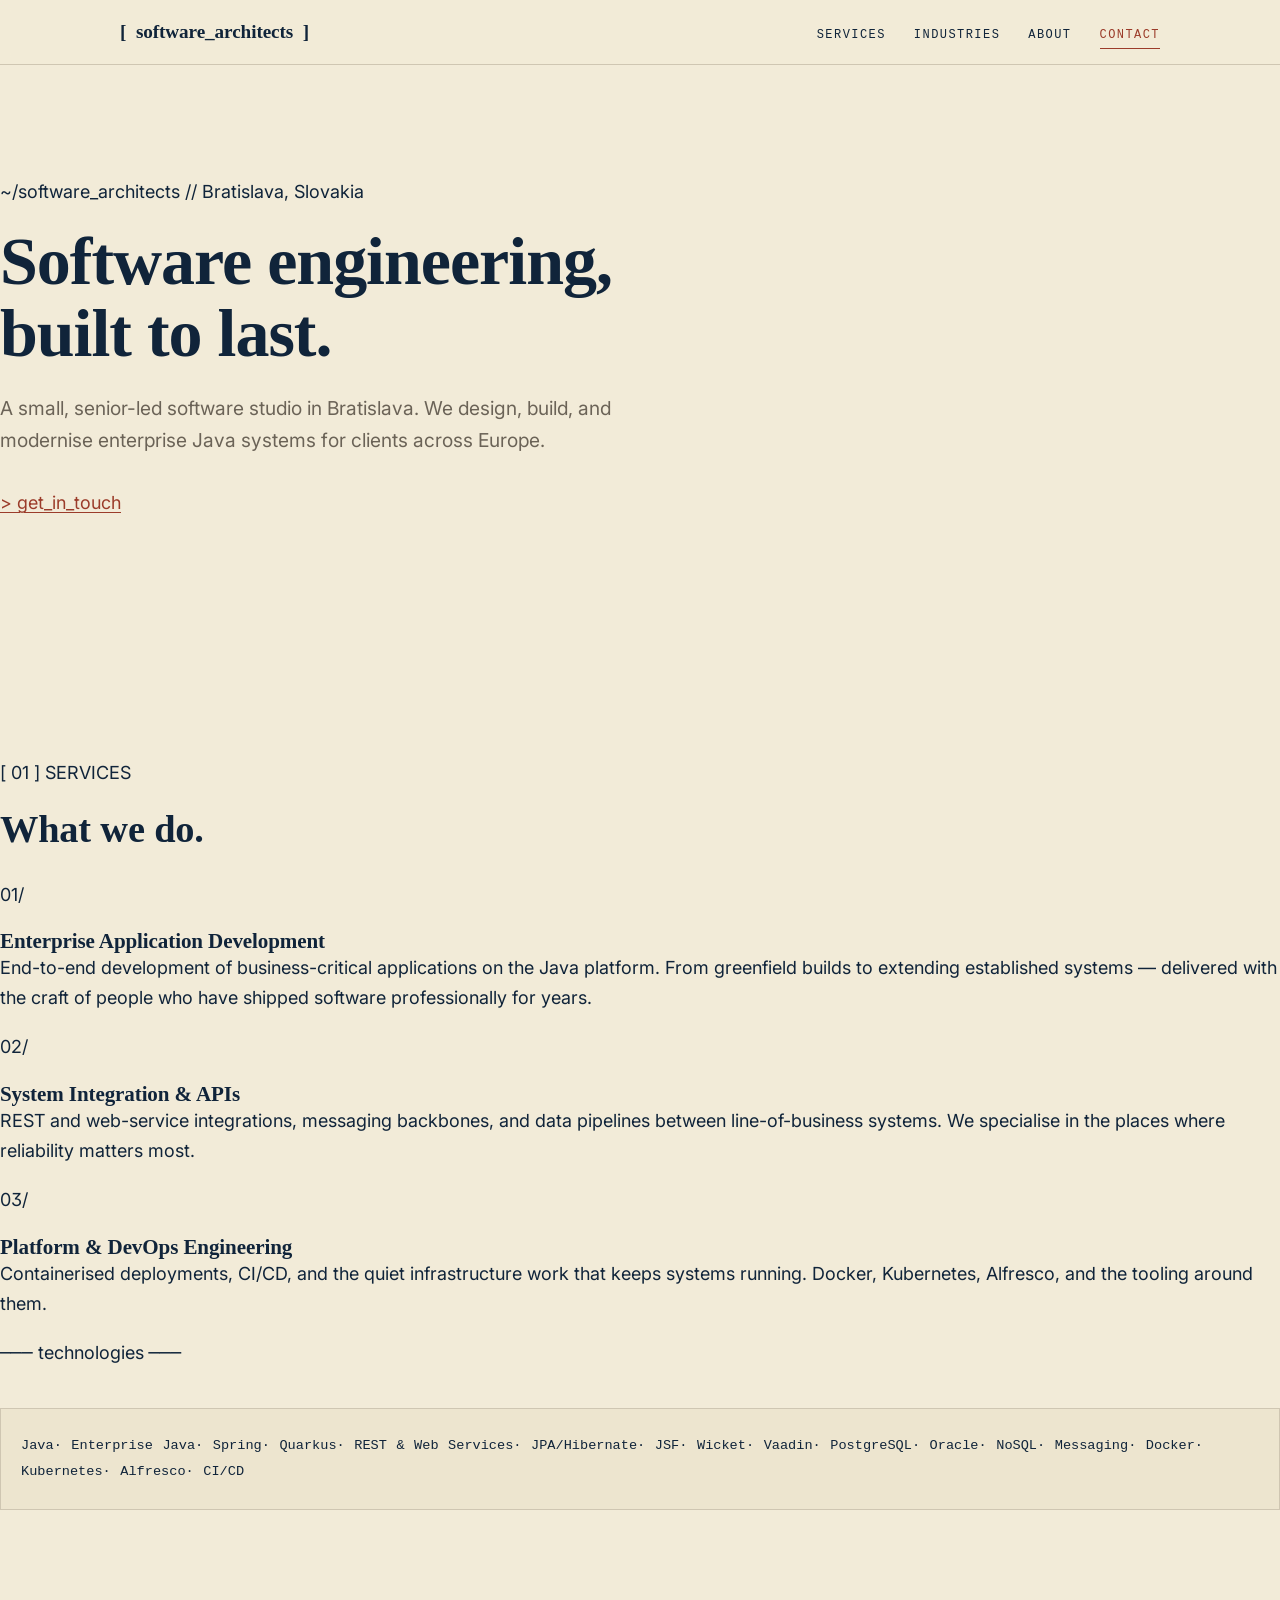
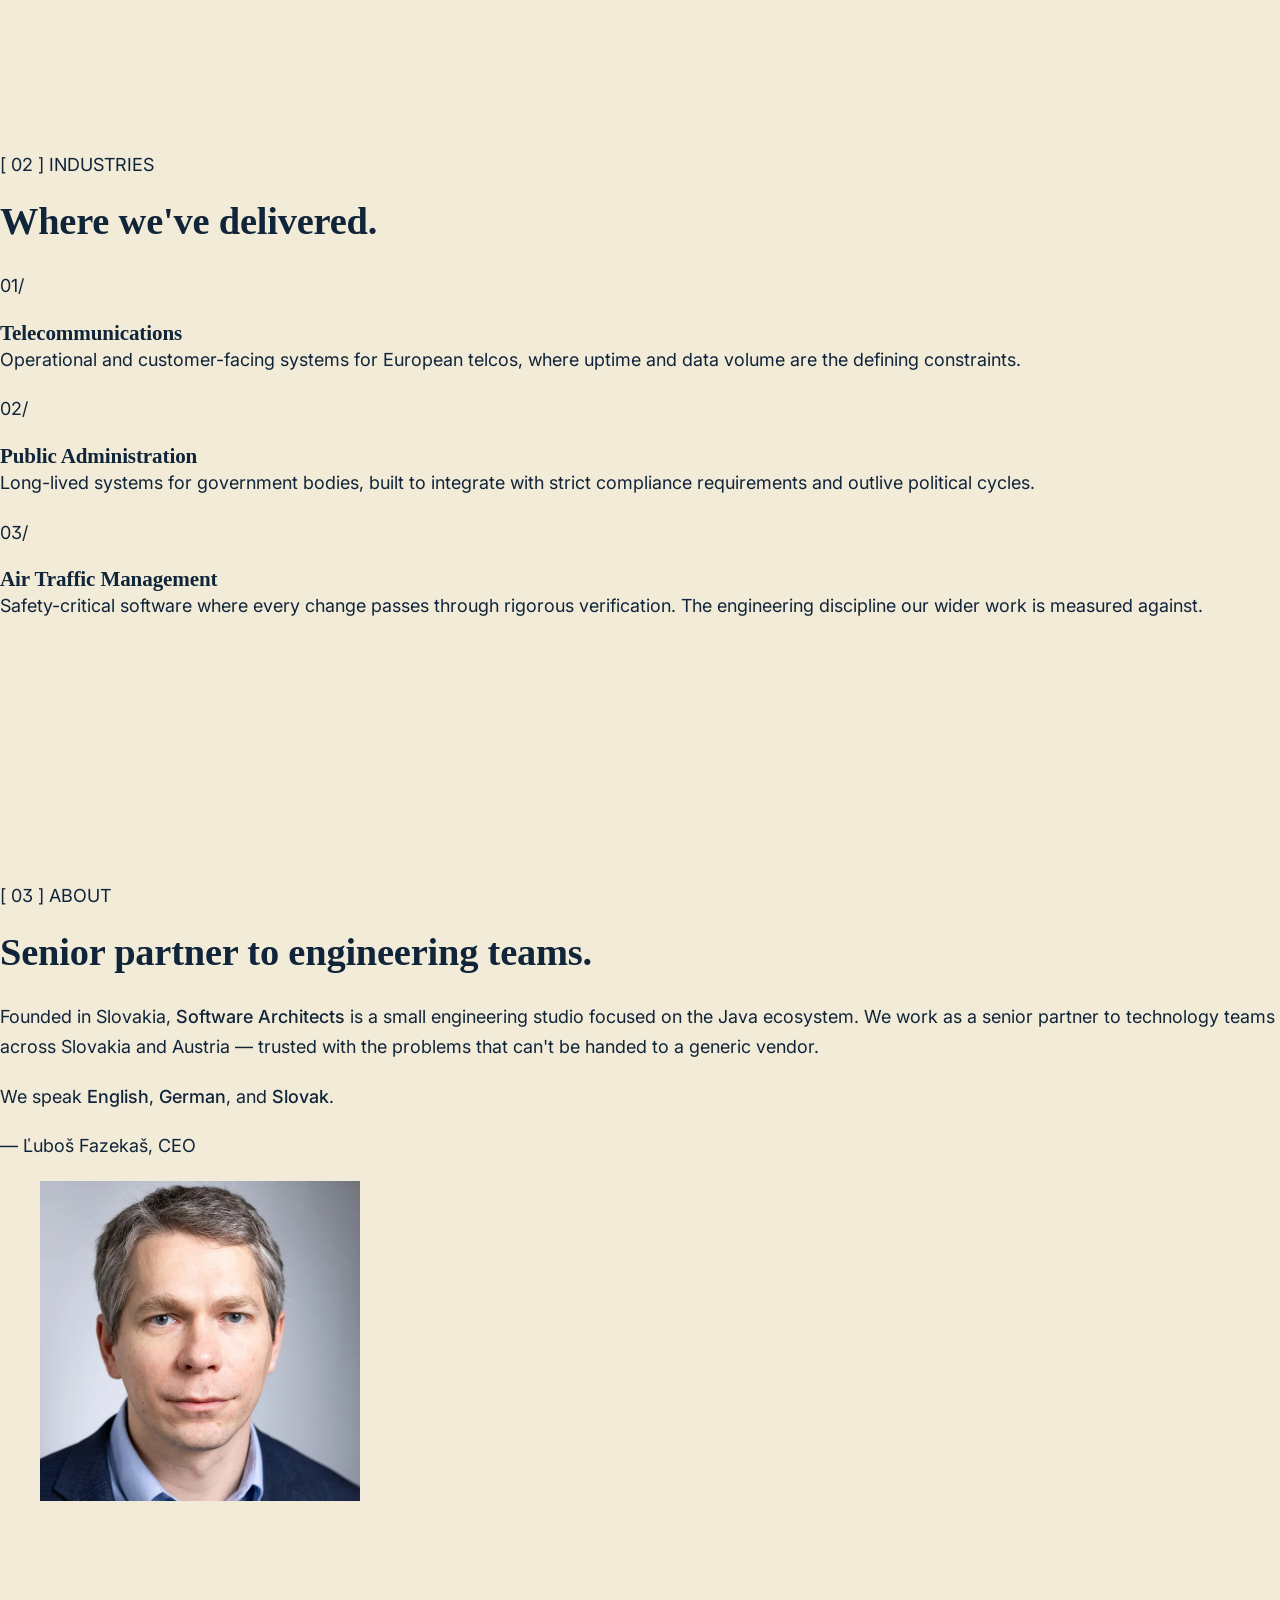
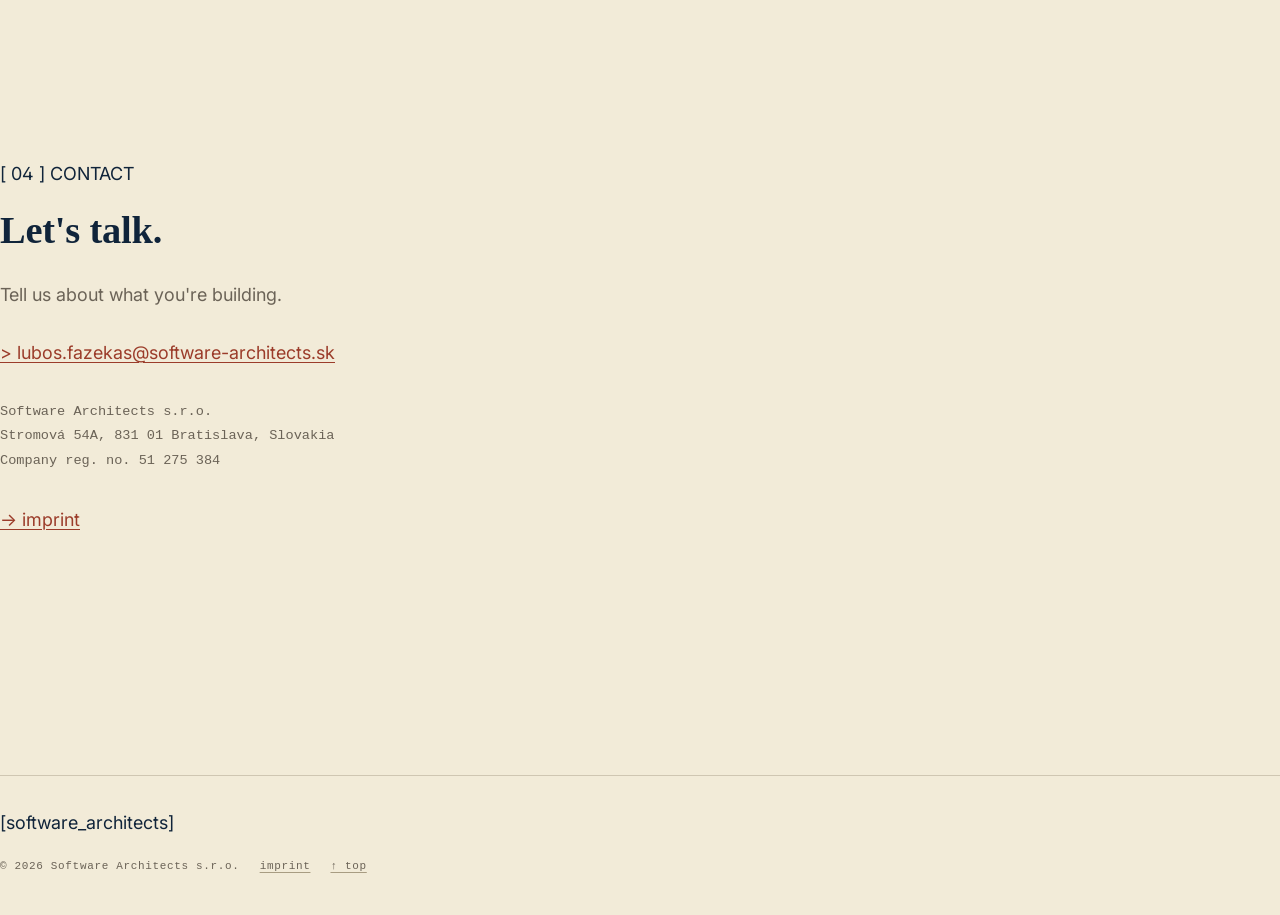
<file: index.html>
<!doctype html>
<html lang="en">
<head>
  <meta charset="utf-8">
  <meta name="viewport" content="width=device-width, initial-scale=1">
  <meta name="color-scheme" content="dark">
  <title>Software Architects — Enterprise Java software engineering</title>
  <meta name="description" content="Software Architects s.r.o. is a small, senior-led software studio in Bratislava. We design, build, and modernise enterprise Java systems for clients across Europe.">
  <meta property="og:title" content="Software Architects — Enterprise Java software engineering">
  <meta property="og:description" content="A small, senior-led software studio in Bratislava. Enterprise Java, integration, and platform engineering.">
  <meta property="og:type" content="website">
  <meta property="og:url" content="https://anachronoxlf.github.io/software-architects-web/">

  <link rel="icon" type="image/svg+xml" href="assets/favicon.svg">
  <link rel="icon" type="image/png" sizes="32x32" href="assets/favicon-32.png">

  <link rel="preconnect" href="https://fonts.googleapis.com">
  <link rel="preconnect" href="https://fonts.gstatic.com" crossorigin>
  <link rel="stylesheet" href="https://fonts.googleapis.com/css2?family=IBM+Plex+Mono:wght@400&family=IBM+Plex+Sans:wght@400;500&family=Inter:wght@400;500;700&display=swap">

  <link rel="stylesheet" href="styles.css">
</head>
<body class="theme-dark">
  <a class="skip-link" href="#main">Skip to content</a>

  <header class="site-header">
    <div class="site-header__inner">
      <a class="wordmark" href="#top" aria-label="Software Architects home">
        <span class="wordmark__bracket" aria-hidden="true">[</span>
        <span class="wordmark__name">software_architects</span>
        <span class="wordmark__bracket" aria-hidden="true">]</span>
      </a>
      <nav class="site-nav" aria-label="Primary">
        <button class="site-nav__toggle" aria-controls="primary-nav" aria-expanded="false">
          <span class="visually-hidden">Menu</span>
          <span class="site-nav__bars" aria-hidden="true"></span>
        </button>
        <ul id="primary-nav" class="site-nav__list">
          <li><a href="#services">services</a></li>
          <li><a href="#industries">industries</a></li>
          <li><a href="#about">about</a></li>
          <li><a href="#contact">contact</a></li>
        </ul>
      </nav>
    </div>
  </header>

  <main id="main">
    <section id="top" class="hero" aria-labelledby="hero-heading">
      <div class="hero__inner wide">
        <p class="mono-eyebrow"><span aria-hidden="true">~/</span>software_architects <span class="mono-eyebrow__sep" aria-hidden="true">//</span> Bratislava, Slovakia</p>
        <h1 id="hero-heading" class="hero__heading">
          Software engineering,<br>built to last.
        </h1>
        <p class="hero__lede">
          A small, senior-led software studio in Bratislava.
          We design, build, and modernise enterprise Java systems
          for clients across Europe.
        </p>
        <p class="hero__cta">
          <a class="btn-mono" href="#contact">
            <span aria-hidden="true">&gt;</span> get_in_touch
          </a>
        </p>
      </div>
    </section>

    <section id="services" aria-labelledby="services-heading">
      <div class="wide section">
        <p class="mono-marker"><span aria-hidden="true">[ 01 ]</span> SERVICES</p>
        <h2 id="services-heading" class="section-heading">What we do.</h2>

        <div class="cards">
          <article class="card">
            <p class="card__index">01/</p>
            <h3 class="card__title">Enterprise Application Development</h3>
            <p class="card__body">
              End-to-end development of business-critical applications on the
              Java platform. From greenfield builds to extending established
              systems — delivered with the craft of people who have shipped
              software professionally for years.
            </p>
          </article>

          <article class="card">
            <p class="card__index">02/</p>
            <h3 class="card__title">System Integration &amp; APIs</h3>
            <p class="card__body">
              REST and web-service integrations, messaging backbones, and data
              pipelines between line-of-business systems. We specialise in the
              places where reliability matters most.
            </p>
          </article>

          <article class="card">
            <p class="card__index">03/</p>
            <h3 class="card__title">Platform &amp; DevOps Engineering</h3>
            <p class="card__body">
              Containerised deployments, CI/CD, and the quiet infrastructure
              work that keeps systems running. Docker, Kubernetes, Alfresco,
              and the tooling around them.
            </p>
          </article>
        </div>

        <div class="divider" aria-hidden="true">─── technologies ───</div>

        <div class="tech-strip" aria-label="Technologies we work with">
          <p class="tech-strip__list">
            <span>Java</span><span>·</span>
            <span>Enterprise Java</span><span>·</span>
            <span>Spring</span><span>·</span>
            <span>Quarkus</span><span>·</span>
            <span>REST &amp; Web Services</span><span>·</span>
            <span>JPA/Hibernate</span><span>·</span>
            <span>JSF</span><span>·</span>
            <span>Wicket</span><span>·</span>
            <span>Vaadin</span><span>·</span>
            <span>PostgreSQL</span><span>·</span>
            <span>Oracle</span><span>·</span>
            <span>NoSQL</span><span>·</span>
            <span>Messaging</span><span>·</span>
            <span>Docker</span><span>·</span>
            <span>Kubernetes</span><span>·</span>
            <span>Alfresco</span><span>·</span>
            <span>CI/CD</span>
          </p>
        </div>
      </div>
    </section>

    <section id="industries" aria-labelledby="industries-heading">
      <div class="wide section">
        <p class="mono-marker"><span aria-hidden="true">[ 02 ]</span> INDUSTRIES</p>
        <h2 id="industries-heading" class="section-heading">Where we've delivered.</h2>

        <div class="cards">
          <article class="card">
            <p class="card__index">01/</p>
            <h3 class="card__title">Telecommunications</h3>
            <p class="card__body">
              Operational and customer-facing systems for European telcos,
              where uptime and data volume are the defining constraints.
            </p>
          </article>

          <article class="card">
            <p class="card__index">02/</p>
            <h3 class="card__title">Public Administration</h3>
            <p class="card__body">
              Long-lived systems for government bodies, built to integrate with
              strict compliance requirements and outlive political cycles.
            </p>
          </article>

          <article class="card">
            <p class="card__index">03/</p>
            <h3 class="card__title">Air Traffic Management</h3>
            <p class="card__body">
              Safety-critical software where every change passes through
              rigorous verification. The engineering discipline our wider
              work is measured against.
            </p>
          </article>
        </div>
      </div>
    </section>

    <section id="about" aria-labelledby="about-heading">
      <div class="wide section about">
        <div class="about__text">
          <p class="mono-marker"><span aria-hidden="true">[ 03 ]</span> ABOUT</p>
          <h2 id="about-heading" class="section-heading">Senior partner to engineering teams.</h2>
          <p>
            Founded in Slovakia, <strong>Software Architects</strong> is a small
            engineering studio focused on the Java ecosystem. We work as a senior
            partner to technology teams across Slovakia and Austria — trusted
            with the problems that can't be handed to a generic vendor.
          </p>
          <p class="about__languages">
            We speak <strong>English</strong>, <strong>German</strong>, and <strong>Slovak</strong>.
          </p>
          <p class="mono-caption">— Ľuboš Fazekaš, CEO</p>
        </div>
        <figure class="about__portrait">
          <picture>
            <source srcset="assets/portrait.webp" type="image/webp">
            <img src="assets/portrait.jpg"
                 alt="Portrait of Ľuboš Fazekaš, CEO of Software Architects"
                 width="320" height="320" loading="lazy" decoding="async">
          </picture>
        </figure>
      </div>
    </section>

    <section id="contact" aria-labelledby="contact-heading">
      <div class="wide section">
        <p class="mono-marker"><span aria-hidden="true">[ 04 ]</span> CONTACT</p>
        <h2 id="contact-heading" class="section-heading">Let's talk.</h2>
        <p class="contact__lede">Tell us about what you're building.</p>

        <p class="contact__email">
          <a class="btn-mono btn-mono--inline" href="mailto:lubos.fazekas@software-architects.sk">
            <span aria-hidden="true">&gt;</span> lubos.fazekas@software-architects.sk
          </a>
        </p>

        <address class="contact__address">
          Software Architects s.r.o.<br>
          Stromová 54A, 831 01 Bratislava, Slovakia<br>
          Company reg. no. 51 275 384
        </address>

        <p class="contact__imprint">
          <a class="link-mono" href="imprint.html">→ imprint</a>
        </p>
      </div>
    </section>
  </main>

  <footer class="site-footer">
    <div class="wide site-footer__inner">
      <p class="site-footer__mark">
        <span aria-hidden="true">[</span>software_architects<span aria-hidden="true">]</span>
      </p>
      <p class="site-footer__meta">
        <span>© <span id="footer-year">2026</span> Software Architects s.r.o.</span>
        <a href="imprint.html">imprint</a>
        <a href="#top">↑ top</a>
      </p>
    </div>
  </footer>

  <script src="main.js" defer></script>
</body>
</html>
</file>
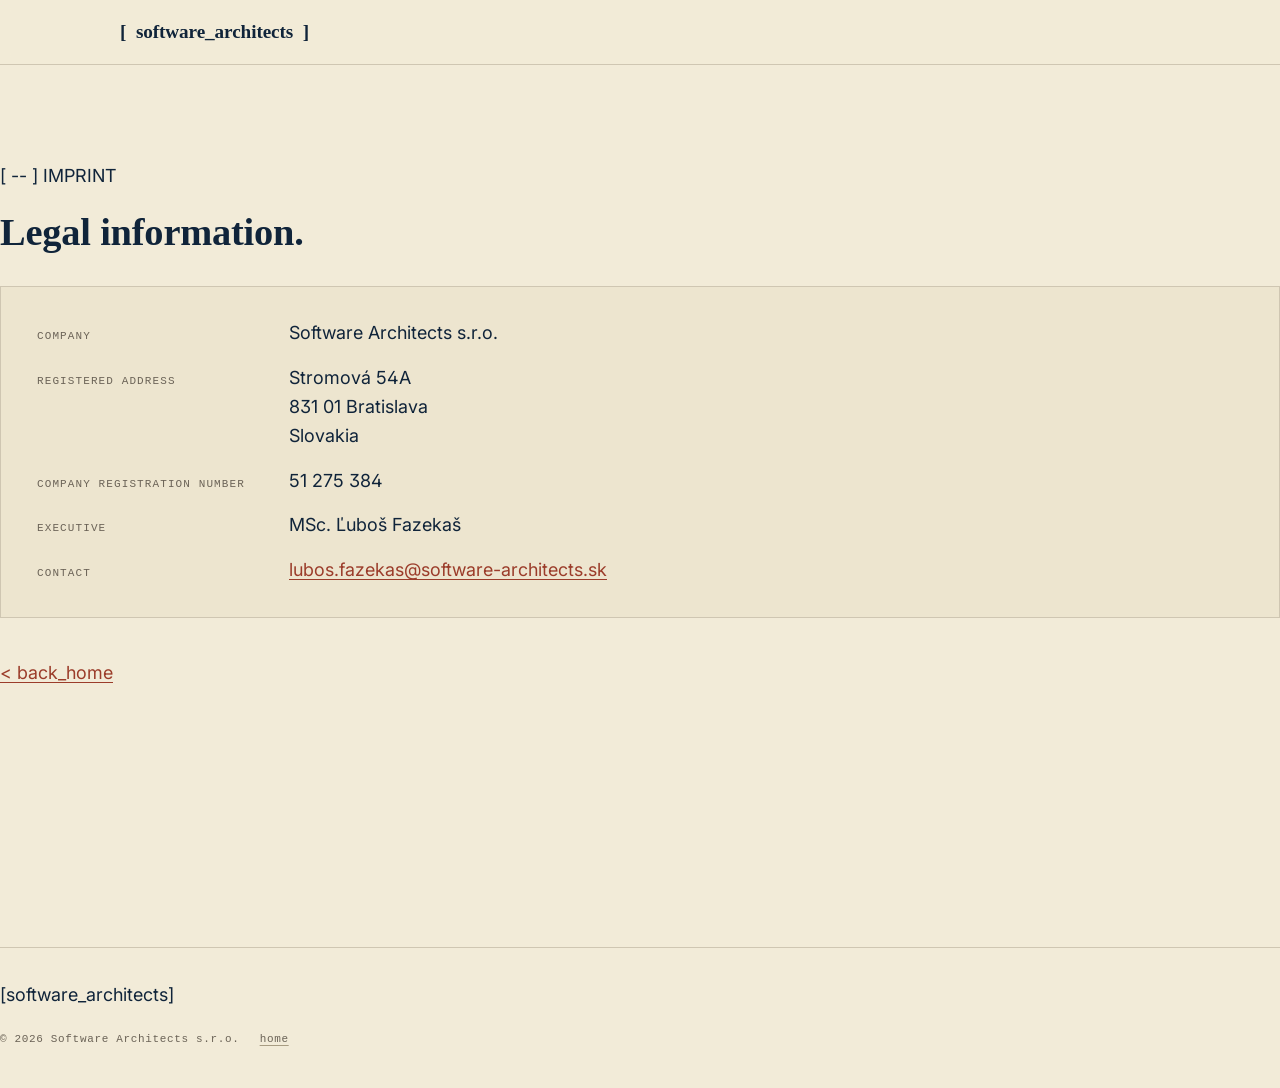
<file: imprint.html>
<!doctype html>
<html lang="en">
<head>
  <meta charset="utf-8">
  <meta name="viewport" content="width=device-width, initial-scale=1">
  <meta name="color-scheme" content="dark">
  <title>Imprint — Software Architects</title>
  <meta name="description" content="Legal information for Software Architects s.r.o., a software engineering studio based in Bratislava, Slovakia.">
  <meta name="robots" content="index,follow">

  <link rel="icon" type="image/svg+xml" href="assets/favicon.svg">
  <link rel="icon" type="image/png" sizes="32x32" href="assets/favicon-32.png">

  <link rel="preconnect" href="https://fonts.googleapis.com">
  <link rel="preconnect" href="https://fonts.gstatic.com" crossorigin>
  <link rel="stylesheet" href="https://fonts.googleapis.com/css2?family=IBM+Plex+Mono:wght@400&family=IBM+Plex+Sans:wght@400;500&family=Inter:wght@400;500;700&display=swap">

  <link rel="stylesheet" href="styles.css">
</head>
<body class="theme-dark imprint-page">
  <a class="skip-link" href="#main">Skip to content</a>

  <header class="site-header">
    <div class="site-header__inner">
      <a class="wordmark" href="index.html" aria-label="Software Architects home">
        <span class="wordmark__bracket" aria-hidden="true">[</span>
        <span class="wordmark__name">software_architects</span>
        <span class="wordmark__bracket" aria-hidden="true">]</span>
      </a>
    </div>
  </header>

  <main id="main">
    <article class="wide section imprint">
      <p class="mono-marker"><span aria-hidden="true">[ -- ]</span> IMPRINT</p>
      <h1 class="section-heading">Legal information.</h1>

      <dl class="imprint__list">
        <dt>Company</dt>
        <dd>Software Architects s.r.o.</dd>

        <dt>Registered address</dt>
        <dd>Stromová 54A<br>831 01 Bratislava<br>Slovakia</dd>

        <dt>Company registration number</dt>
        <dd>51 275 384</dd>

        <dt>Executive</dt>
        <dd>MSc. Ľuboš Fazekaš</dd>

        <dt>Contact</dt>
        <dd><a class="link-mono" href="mailto:lubos.fazekas@software-architects.sk">lubos.fazekas@software-architects.sk</a></dd>
      </dl>

      <p class="imprint__back">
        <a class="btn-mono" href="index.html">
          <span aria-hidden="true">&lt;</span> back_home
        </a>
      </p>
    </article>
  </main>

  <footer class="site-footer">
    <div class="wide site-footer__inner">
      <p class="site-footer__mark">
        <span aria-hidden="true">[</span>software_architects<span aria-hidden="true">]</span>
      </p>
      <p class="site-footer__meta">
        <span>© <span id="footer-year">2026</span> Software Architects s.r.o.</span>
        <a href="index.html">home</a>
      </p>
    </div>
  </footer>

  <script src="main.js" defer></script>
</body>
</html>
</file>
<file: styles.css>
/* =============================================================
   Software Architects — Variant C (Architectural)
   ============================================================= */

:root {
  --bg: #F2EBD8;
  --bg-elev: #EDE5CF;
  --fg: #10243A;
  --fg-muted: #6B6357;
  --accent: #9B3C2A;
  --rule: #CFC6B2;
  --rule-strong: #A89C82;

  --font-display: 'Source Serif 4', Georgia, 'Times New Roman', serif;
  --font-body: 'Inter', system-ui, -apple-system, sans-serif;
  --font-mono: 'JetBrains Mono', ui-monospace, 'SF Mono', Menlo, monospace;

  --content-max: 700px;
  --page-gutter: clamp(1.25rem, 4vw, 2.5rem);
  --section-gap: clamp(80px, 12vw, 120px);

  --ease: cubic-bezier(0.2, 0.8, 0.2, 1);
}

*, *::before, *::after { box-sizing: border-box; }

html { -webkit-text-size-adjust: 100%; overflow-x: hidden; }
html, body { margin: 0; padding: 0; }

body {
  background: var(--bg);
  color: var(--fg);
  font-family: var(--font-body);
  font-size: 17px;
  line-height: 1.65;
  font-feature-settings: "ss01";
  -webkit-font-smoothing: antialiased;
  text-rendering: optimizeLegibility;
  position: relative;
  overflow-x: clip;
}

@media (min-width: 900px) { body { font-size: 18px; } }

img, picture, svg { display: block; max-width: 100%; height: auto; }

a {
  color: var(--accent);
  text-decoration-thickness: 1px;
  text-underline-offset: 3px;
}
a:hover { color: var(--fg); }

h1, h2, h3 {
  font-family: var(--font-display);
  font-weight: 600;
  line-height: 1.15;
  letter-spacing: -0.005em;
  margin: 0;
  color: var(--fg);
}

p { margin: 0 0 1.1em; }
strong { font-weight: 500; }
address { font-style: normal; }

/* Utility */
.visually-hidden {
  position: absolute !important;
  width: 1px; height: 1px;
  overflow: hidden;
  clip: rect(0 0 0 0);
  white-space: nowrap;
  border: 0;
}

.skip-link {
  position: absolute;
  top: -100px; left: 0;
  background: var(--fg);
  color: var(--bg);
  padding: 0.6rem 1rem;
  z-index: 100;
  text-decoration: none;
}
.skip-link:focus { top: 0; }

.content {
  max-width: var(--content-max);
  margin: 0 auto;
  padding-left: var(--page-gutter);
  padding-right: var(--page-gutter);
  position: relative;
  z-index: 2;
}

.section {
  padding-top: var(--section-gap);
  padding-bottom: var(--section-gap);
}

/* =============================================================
   Drafting marks
   ============================================================= */

.dim-marker {
  font-family: var(--font-mono);
  font-size: 12px;
  letter-spacing: 0.12em;
  text-transform: uppercase;
  color: var(--fg-muted);
  margin: 0 0 1.75rem;
}
.dim-marker--center { text-align: center; }
.dim-marker > span { color: var(--rule-strong); }

.dim-divider {
  border: 0;
  height: 1px;
  background: var(--rule);
  margin: 0;
  position: relative;
}
.dim-divider::before,
.dim-divider::after {
  content: "";
  position: absolute;
  top: 50%;
  width: 6px;
  height: 6px;
  border: 1px solid var(--rule-strong);
  background: var(--bg);
  transform: translateY(-50%) rotate(45deg);
}
.dim-divider::before { left: 1.5rem; }
.dim-divider::after  { right: 1.5rem; }

/* Bordered frame with four "+" corner registration marks */
.frame {
  position: relative;
  padding: 1.75rem 1.5rem;
  margin: 0 0 1.5rem;
  border: 1px solid var(--rule);
  background: var(--bg);
}
.frame::before,
.frame::after {
  content: "";
  position: absolute;
  left: -7px;
  right: -7px;
  height: 14px;
  pointer-events: none;
  background:
    linear-gradient(var(--rule-strong), var(--rule-strong)) 0     50% / 14px 1px no-repeat,
    linear-gradient(var(--rule-strong), var(--rule-strong)) 100%  50% / 14px 1px no-repeat,
    linear-gradient(var(--rule-strong), var(--rule-strong)) 7px   50% / 1px 14px no-repeat,
    linear-gradient(var(--rule-strong), var(--rule-strong)) calc(100% - 7px) 50% / 1px 14px no-repeat;
}
.frame::before { top: -7px; }
.frame::after  { bottom: -7px; }

.frame__index {
  font-family: var(--font-mono);
  font-size: 12px;
  letter-spacing: 0.12em;
  color: var(--accent);
  margin: 0 0 0.5rem;
}
.frame__title {
  font-family: var(--font-display);
  font-size: clamp(1.2rem, 2.4vw, 1.4rem);
  font-weight: 600;
  margin: 0 0 0.75rem;
  text-wrap: balance;
}
.frame__body {
  color: var(--fg-muted);
  margin: 0;
}

/* =============================================================
   Site header
   ============================================================= */

.site-header {
  position: sticky;
  top: 0;
  z-index: 20;
  background: color-mix(in oklab, var(--bg) 90%, transparent);
  backdrop-filter: saturate(140%) blur(6px);
  border-bottom: 1px solid var(--rule);
}
.site-header__inner {
  max-width: 1120px;
  margin: 0 auto;
  padding: 1rem var(--page-gutter);
  display: flex;
  align-items: center;
  justify-content: space-between;
  gap: 1.5rem;
}
.wordmark {
  display: inline-flex;
  align-items: baseline;
  gap: 0.6rem;
  font-family: var(--font-display);
  font-weight: 600;
  font-size: 1.2rem;
  color: var(--fg);
  text-decoration: none;
  letter-spacing: -0.005em;
}
.wordmark__chip {
  font-family: var(--font-mono);
  font-size: 11px;
  letter-spacing: 0.08em;
  color: var(--fg-muted);
}

.site-nav { position: relative; }
.site-nav__toggle {
  display: none;
  appearance: none;
  border: 1px solid var(--rule-strong);
  background: transparent;
  padding: 8px 10px;
  cursor: pointer;
  color: var(--fg);
  border-radius: 2px;
}
.site-nav__bars,
.site-nav__bars::before,
.site-nav__bars::after {
  content: "";
  display: block;
  width: 20px;
  height: 1.5px;
  background: currentColor;
  transition: transform 0.2s var(--ease), opacity 0.2s var(--ease);
}
.site-nav__bars { position: relative; }
.site-nav__bars::before { position: absolute; top: -6px; left: 0; }
.site-nav__bars::after  { position: absolute; top:  6px; left: 0; }
.site-nav__toggle[aria-expanded="true"] .site-nav__bars { background: transparent; }
.site-nav__toggle[aria-expanded="true"] .site-nav__bars::before { transform: translateY(6px) rotate(45deg); }
.site-nav__toggle[aria-expanded="true"] .site-nav__bars::after  { transform: translateY(-6px) rotate(-45deg); }

.site-nav__list {
  list-style: none;
  margin: 0; padding: 0;
  display: flex;
  gap: 1.75rem;
}
.site-nav__list a {
  font-family: var(--font-mono);
  font-size: 12px;
  letter-spacing: 0.12em;
  text-transform: uppercase;
  color: var(--fg);
  text-decoration: none;
  padding: 0.4rem 0;
  border-bottom: 1px solid transparent;
}
.site-nav__list a.is-active { border-bottom-color: var(--accent); color: var(--accent); }
.site-nav__list a:hover { color: var(--accent); }

@media (max-width: 719px) {
  .site-nav__toggle { display: inline-flex; }
  .site-nav__list {
    position: absolute;
    top: 100%; right: 0;
    min-width: 220px;
    flex-direction: column;
    gap: 0;
    background: var(--bg);
    border: 1px solid var(--rule);
    border-top: 0;
    padding: 0.75rem 1.25rem 1rem;
    transform: translateY(-8px);
    opacity: 0;
    pointer-events: none;
    transition: opacity 0.18s var(--ease), transform 0.18s var(--ease);
    z-index: 30;
  }
  .site-nav[data-open="true"] .site-nav__list {
    transform: translateY(0);
    opacity: 1;
    pointer-events: auto;
  }
  .site-nav__list a {
    display: block;
    font-size: 13px;
    padding: 0.85rem 0;
    border-bottom: 1px solid var(--rule);
  }
  .site-nav__list li:last-child a { border-bottom: 0; }
}

/* =============================================================
   Margin rules (≥1024px only)
   ============================================================= */

.margin-rule {
  display: none;
  position: fixed;
  top: 0;
  bottom: 0;
  width: 1px;
  background: var(--rule-strong);
  z-index: 0;
  pointer-events: none;
  opacity: 0.55;
}
.margin-rule--left  { left: 1.5rem; }
.margin-rule--right { right: 1.5rem; }

@media (min-width: 1024px) {
  .margin-rule { display: block; }
}

/* =============================================================
   Hero
   ============================================================= */

.hero {
  padding-top: clamp(4rem, 10vw, 7rem);
  padding-bottom: var(--section-gap);
}
.hero__heading {
  font-size: clamp(2rem, 7.5vw, 4.25rem);
  line-height: 1.05;
  letter-spacing: -0.015em;
  margin: 0 0 1.5rem;
  text-wrap: balance;
}
.hero__heading br { display: none; }
@media (min-width: 720px) {
  .hero__heading br { display: inline; }
}
.hero__lede {
  font-size: clamp(1.05rem, 1.6vw, 1.2rem);
  color: var(--fg-muted);
  max-width: 34em;
  margin: 0 0 2rem;
}
.hero__cta { margin: 0; }

.link-arrow {
  display: inline-flex;
  align-items: baseline;
  gap: 0.4em;
  font-family: var(--font-body);
  font-weight: 500;
  color: var(--accent);
  text-decoration: underline;
  text-underline-offset: 4px;
  text-decoration-thickness: 1px;
  transition: gap 0.2s var(--ease), color 0.2s var(--ease);
}
.link-arrow:hover { gap: 0.7em; color: var(--fg); }

.link-underline {
  color: var(--fg);
  text-decoration: underline;
  text-decoration-color: var(--rule-strong);
  text-underline-offset: 4px;
  text-decoration-thickness: 1px;
}
.link-underline:hover { color: var(--accent); text-decoration-color: var(--accent); }

/* =============================================================
   Section heading
   ============================================================= */

.section-heading {
  font-size: clamp(1.6rem, 5vw, 2.4rem);
  margin: 0 0 1.75rem;
  text-wrap: balance;
}

/* =============================================================
   Technologies strip
   ============================================================= */

.tech-strip {
  margin-top: 2.5rem;
  padding: 1.5rem 1.25rem;
  border: 1px solid var(--rule);
  background: var(--bg-elev);
}
.tech-strip__list {
  font-family: var(--font-mono);
  font-size: 0.85rem;
  line-height: 1.9;
  color: var(--fg);
  margin: 0;
  word-spacing: 0.1em;
}

/* =============================================================
   About + portrait
   ============================================================= */

.about__languages { color: var(--fg); }

.portrait {
  margin: 2.5rem 0 0;
  display: flex;
  flex-direction: column;
  align-items: flex-start;
  gap: 0.75rem;
}
.portrait__frame {
  padding: 6px;
  border: 1px solid var(--rule-strong);
  background: var(--bg);
  width: 200px;
}
.portrait__frame img {
  width: 100%;
  height: auto;
  border: 1px solid var(--rule);
  filter: saturate(0.8) contrast(1.02);
}
.portrait__caption {
  font-family: var(--font-mono);
  font-size: 11px;
  letter-spacing: 0.08em;
  color: var(--fg-muted);
  margin: 0;
}

@media (min-width: 720px) {
  .portrait__frame { width: 220px; }
}

/* =============================================================
   Contact
   ============================================================= */

.contact__lede { color: var(--fg-muted); margin-bottom: 1.75rem; }

.contact__email { margin: 0 0 2rem; }
.frame-btn {
  display: inline-block;
  padding: 0.85rem 1.25rem;
  border: 1px solid var(--accent);
  color: var(--accent);
  text-decoration: none;
  font-family: var(--font-mono);
  font-size: 0.9rem;
  letter-spacing: 0.04em;
  background: transparent;
  transition: background 0.15s var(--ease), color 0.15s var(--ease);
}
.frame-btn:hover { background: var(--accent); color: var(--bg); }

.contact__address {
  color: var(--fg-muted);
  margin: 0 0 2rem;
  line-height: 1.8;
  font-family: var(--font-mono);
  font-size: 0.85rem;
}
.contact__imprint { margin: 0; }

/* =============================================================
   Title-block footer
   ============================================================= */

.site-footer {
  margin-top: var(--section-gap);
  padding: 2rem 0 2.5rem;
  border-top: 1px solid var(--rule);
}

.title-block {
  border: 1px solid var(--rule-strong);
  background: var(--bg-elev);
  margin: 0 0 1.25rem;
}
.title-block__grid {
  display: grid;
  grid-template-columns: 110px 1fr;
  margin: 0;
  font-family: var(--font-mono);
  font-size: 12px;
  letter-spacing: 0.06em;
}
.title-block__grid dt,
.title-block__grid dd {
  margin: 0;
  padding: 0.7rem 1rem;
  border-bottom: 1px solid var(--rule);
}
.title-block__grid dt {
  background: var(--bg);
  color: var(--fg-muted);
  text-transform: uppercase;
  border-right: 1px solid var(--rule);
}
.title-block__grid dd { color: var(--fg); }
.title-block__grid > *:nth-last-child(-n+2) { border-bottom: 0; }

@media (min-width: 720px) {
  .title-block__grid { grid-template-columns: 130px 1fr; }
}

.site-footer__meta {
  font-family: var(--font-mono);
  font-size: 11px;
  letter-spacing: 0.06em;
  color: var(--fg-muted);
  margin: 0;
  display: flex;
  flex-wrap: wrap;
  gap: 1.25rem;
}
.site-footer__meta a { color: var(--fg-muted); text-decoration: underline; text-decoration-color: var(--rule-strong); }
.site-footer__meta a:hover { color: var(--accent); text-decoration-color: var(--accent); }

/* =============================================================
   Imprint page
   ============================================================= */

.imprint {
  padding-top: clamp(4rem, 10vw, 6rem);
  padding-bottom: var(--section-gap);
}
.imprint__list {
  display: grid;
  grid-template-columns: 1fr;
  gap: 1.25rem 2rem;
  margin: 2rem 0;
  padding: 1.5rem;
  border: 1px solid var(--rule);
  background: var(--bg-elev);
}
.imprint__list dt {
  font-family: var(--font-mono);
  font-size: 11px;
  letter-spacing: 0.1em;
  text-transform: uppercase;
  color: var(--fg-muted);
}
.imprint__list dd {
  margin: 0;
  line-height: 1.6;
  color: var(--fg);
}
@media (min-width: 720px) {
  .imprint__list {
    grid-template-columns: 220px 1fr;
    gap: 1rem 2rem;
    align-items: baseline;
    padding: 2rem 2.25rem;
  }
}
.imprint__back { margin-top: 2.5rem; }

/* Global focus */
:focus-visible {
  outline: 2px solid var(--accent);
  outline-offset: 3px;
  border-radius: 2px;
}

@media (prefers-reduced-motion: reduce) {
  *, *::before, *::after {
    animation-duration: 0.001ms !important;
    transition-duration: 0.001ms !important;
    scroll-behavior: auto !important;
  }
}
</file>
